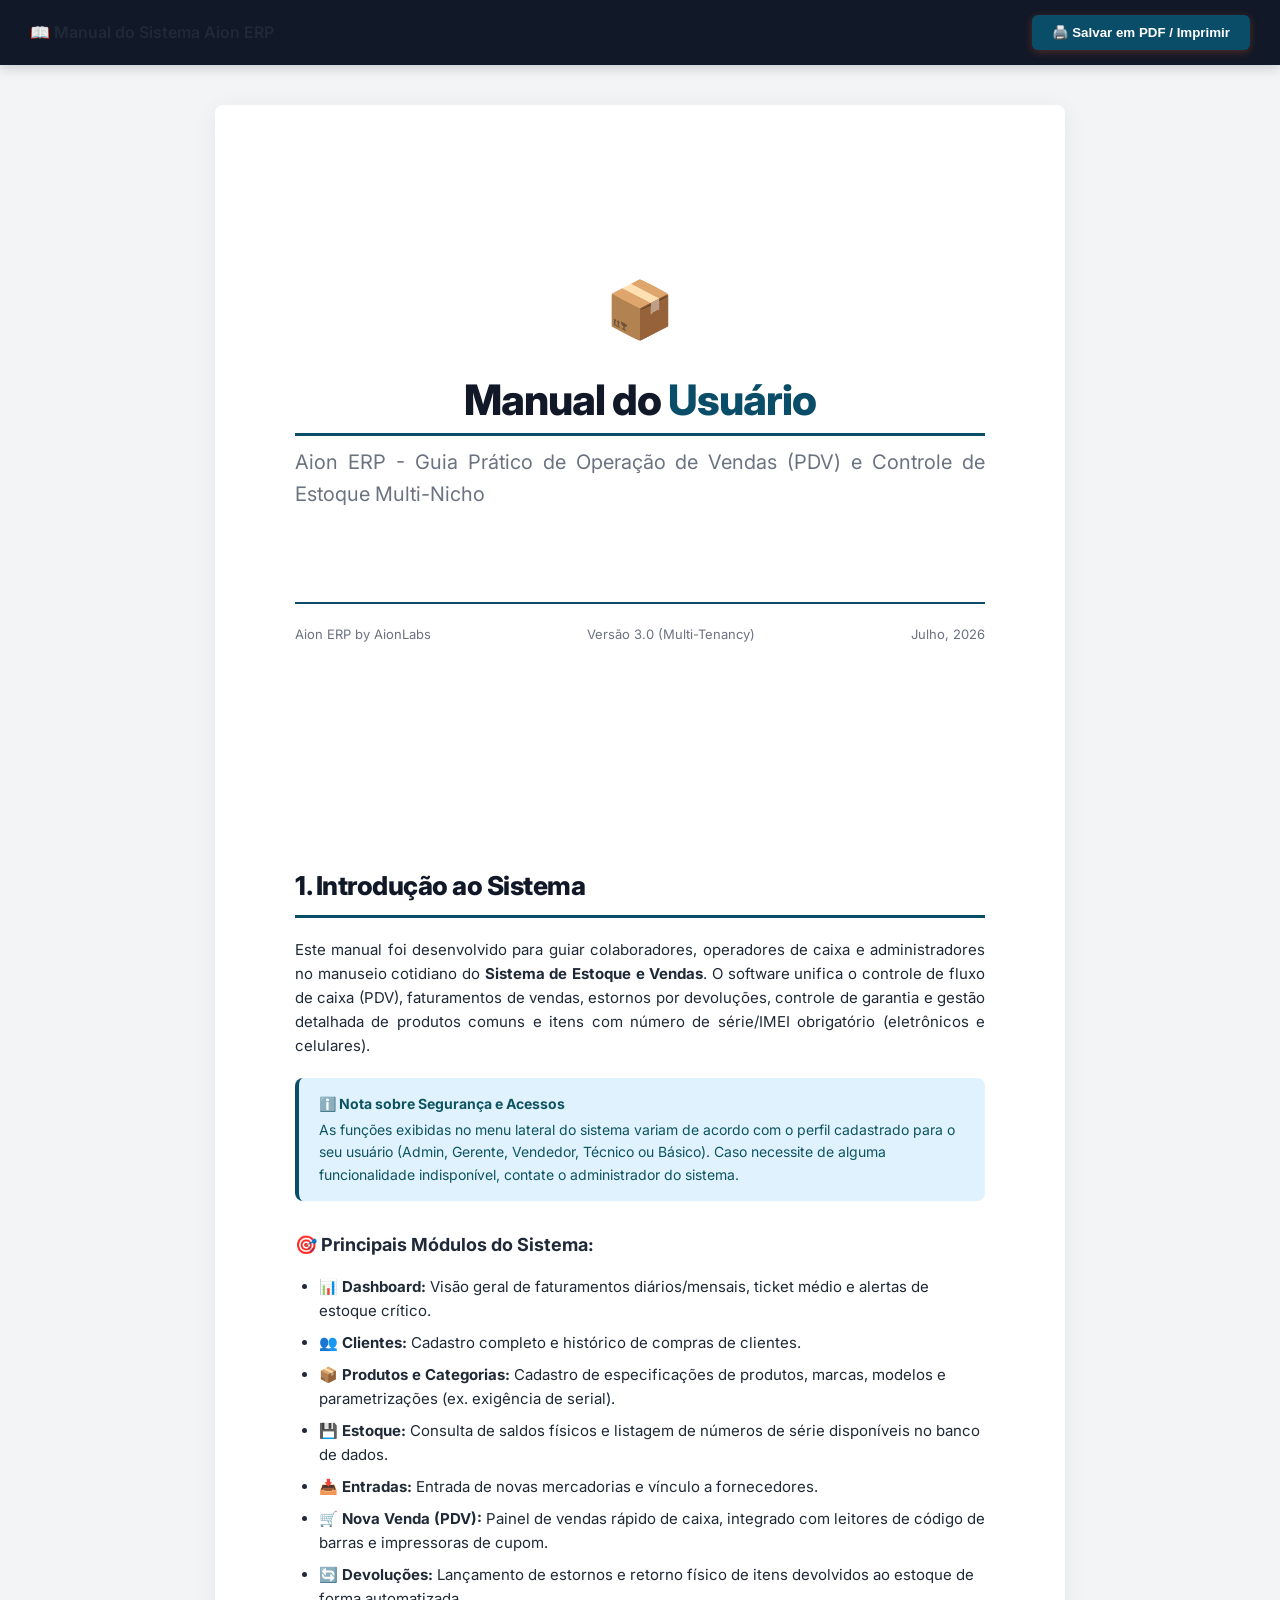
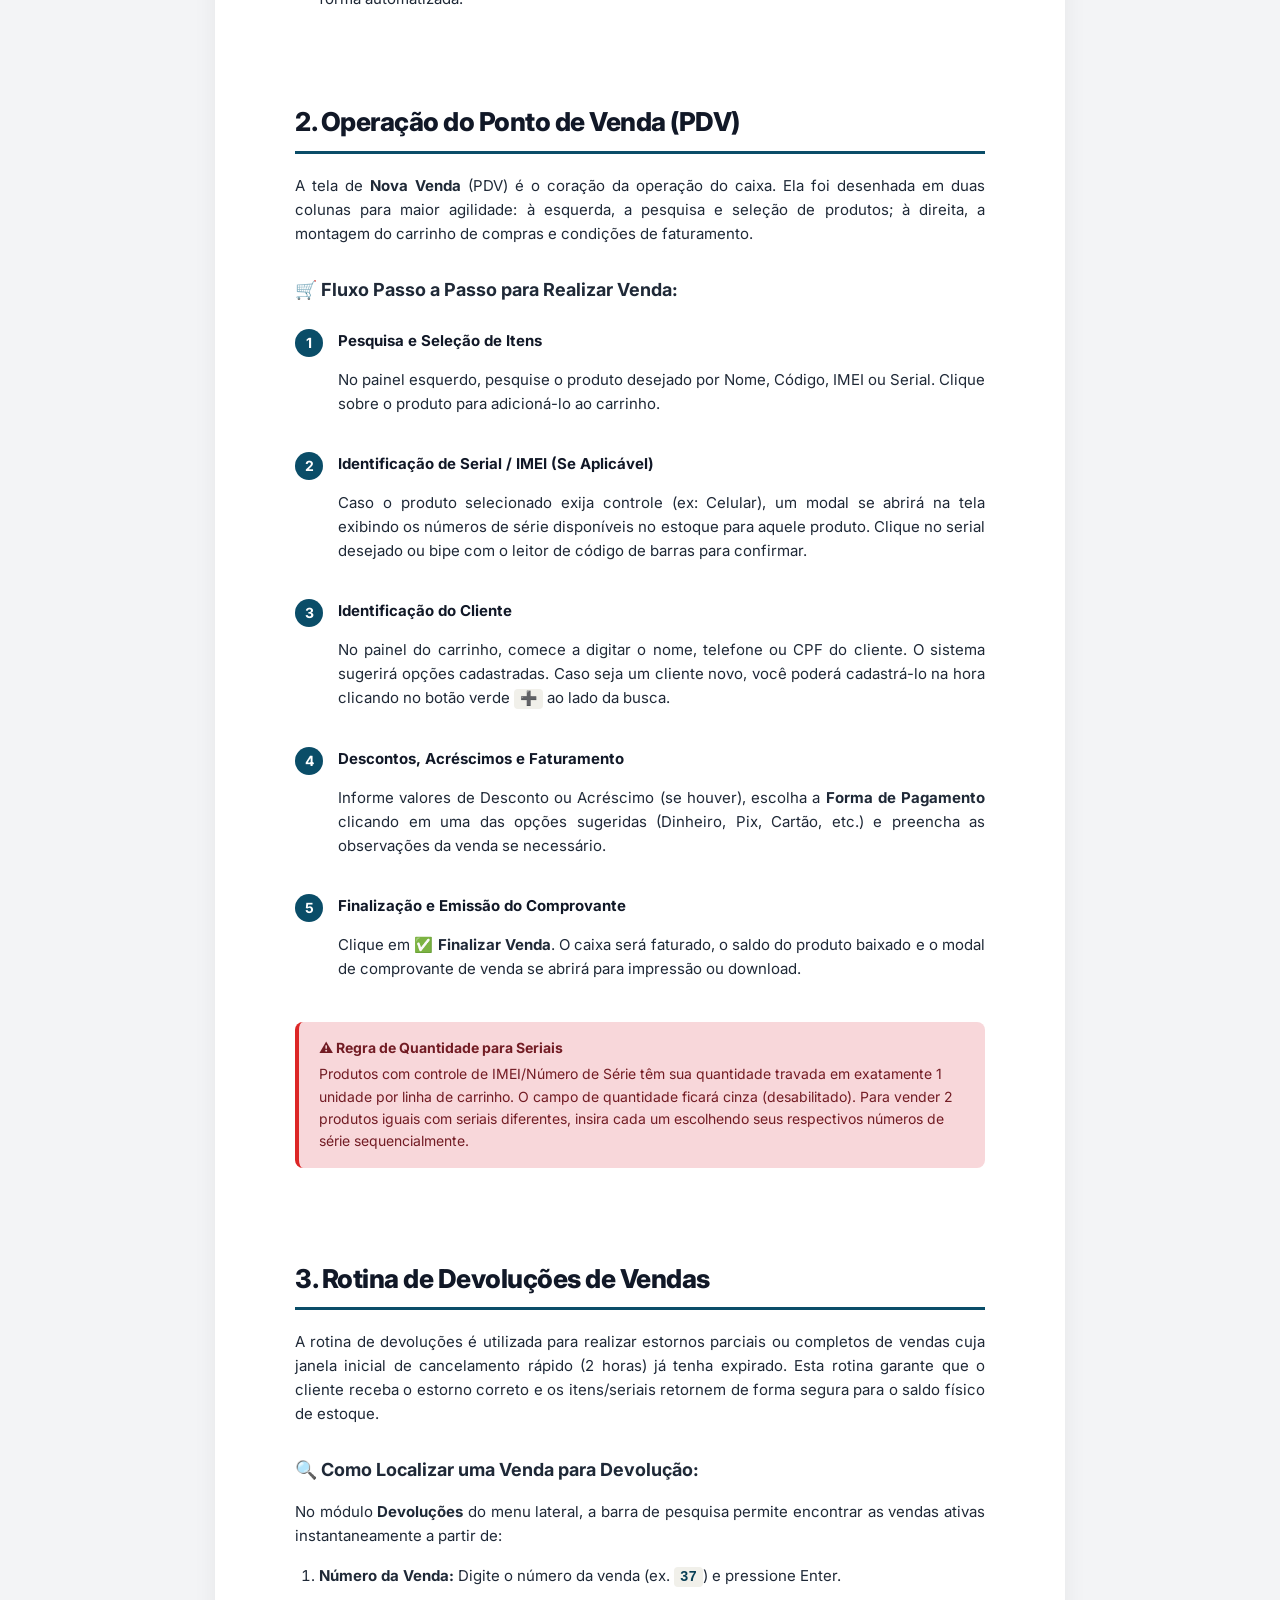
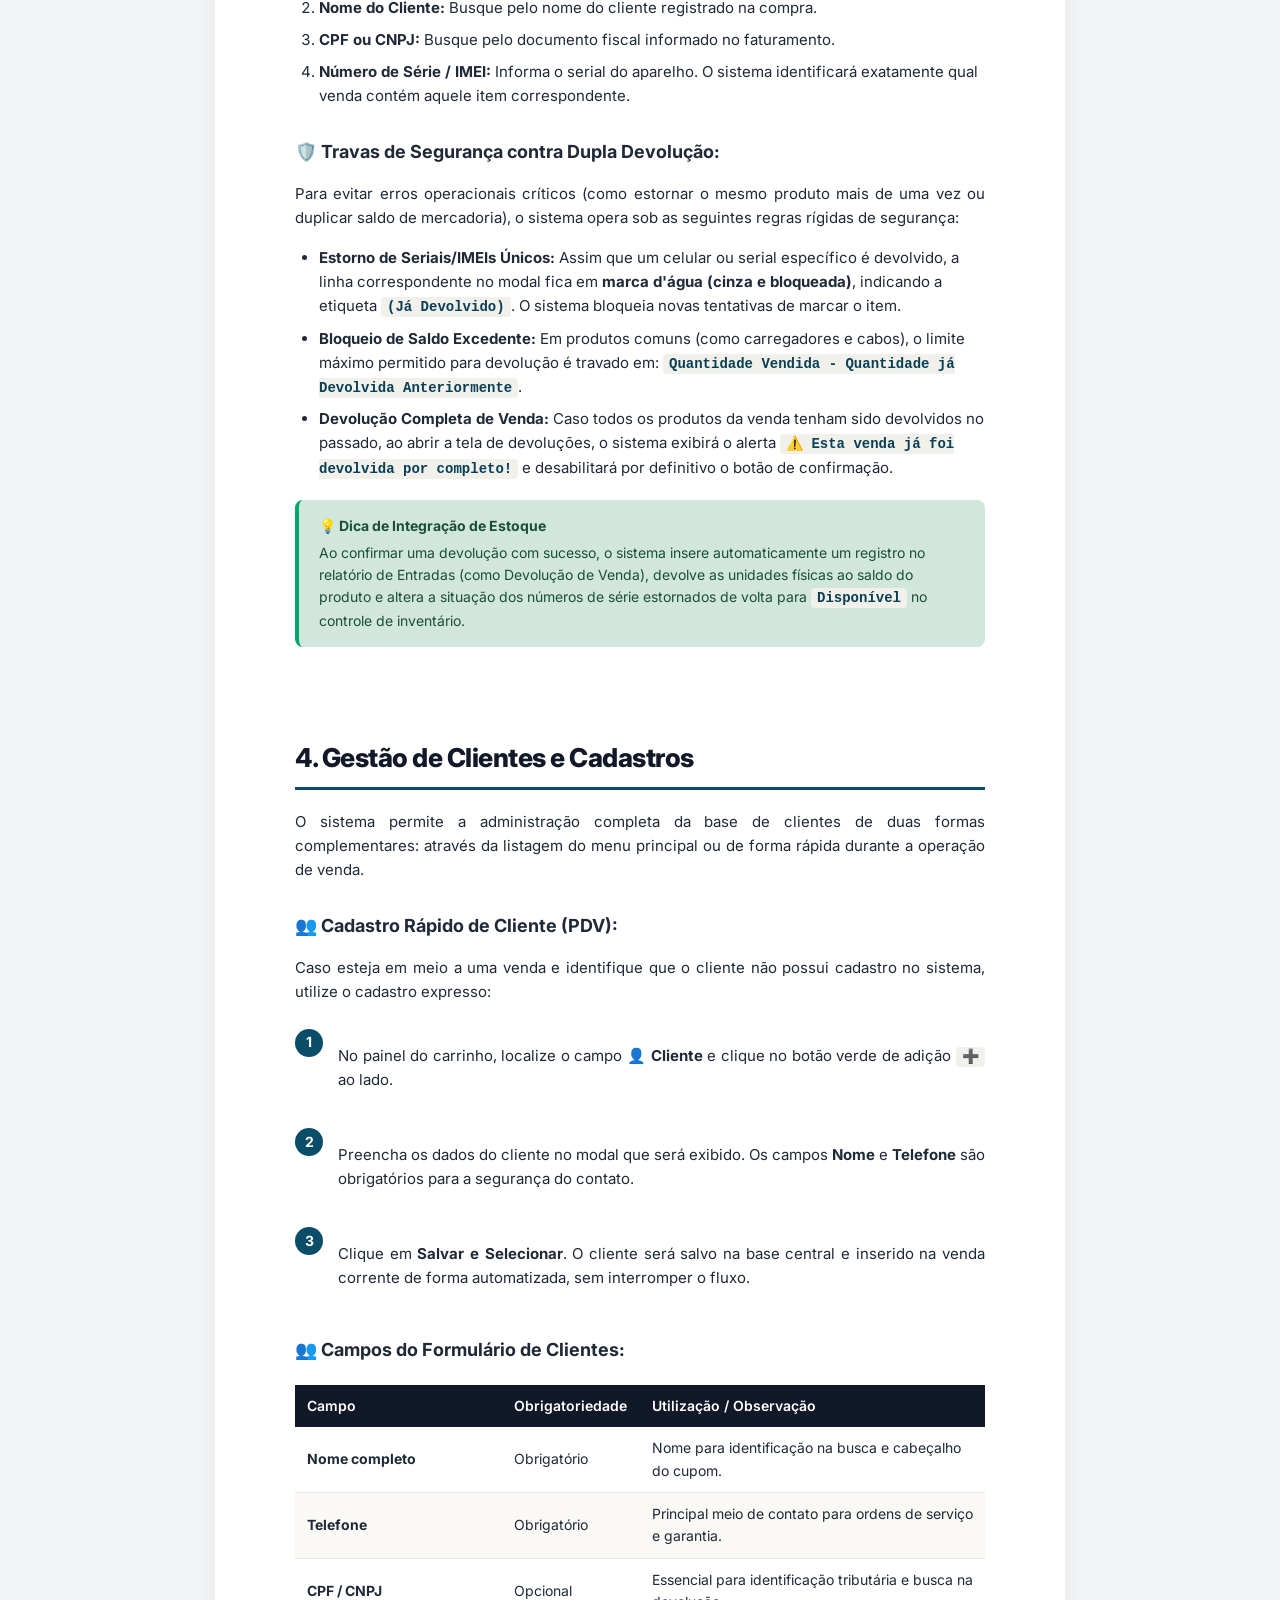
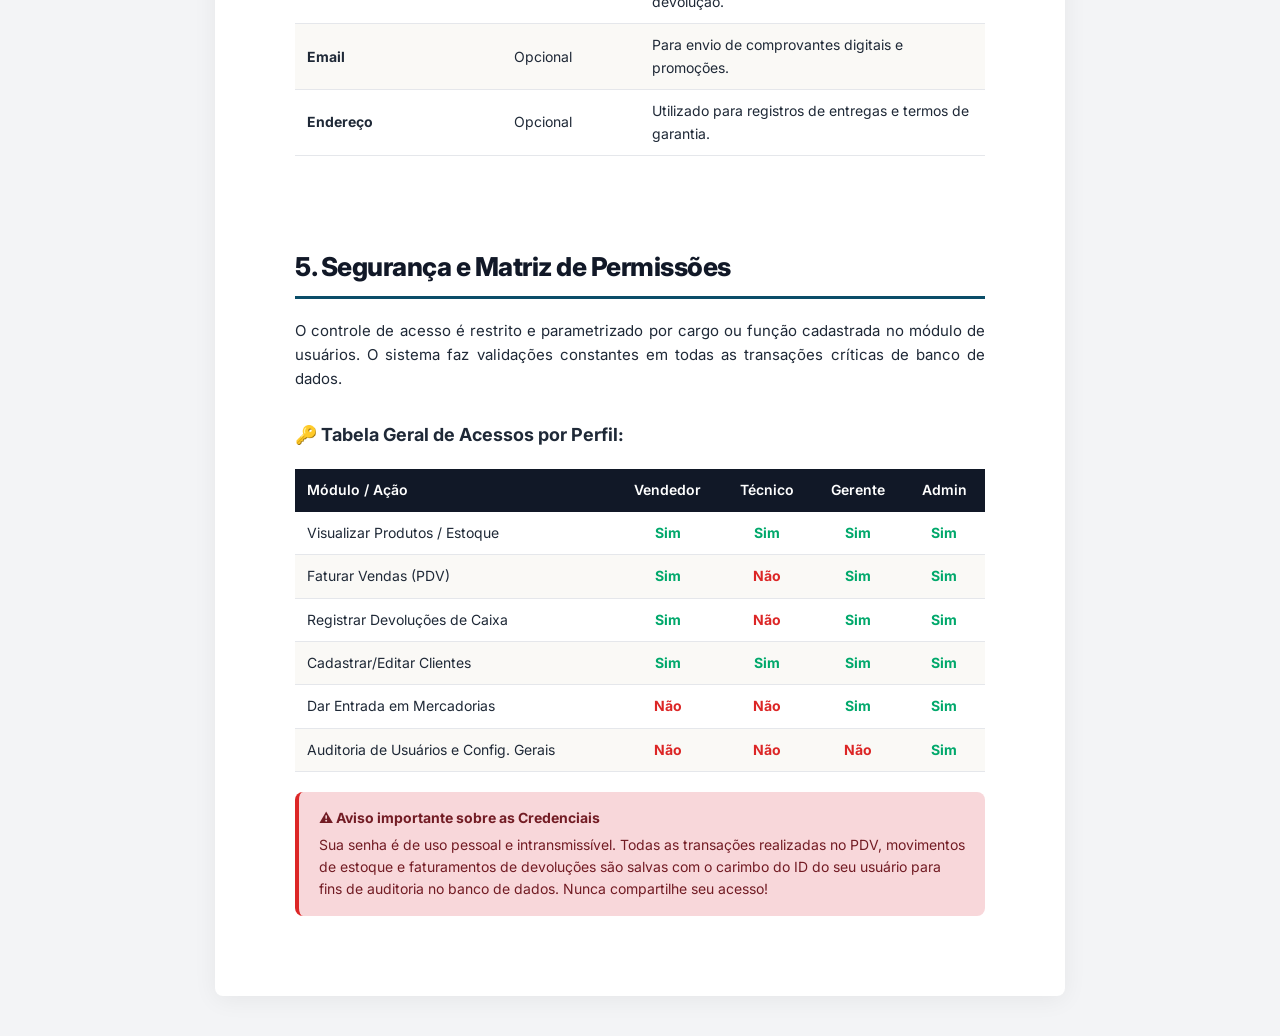
<file: manual_do_sistema.html>
<!DOCTYPE html>
<html lang="pt-BR">
<head>
    <meta charset="UTF-8">
    <meta name="viewport" content="width=device-width, initial-scale=1.0">
    <title>Manual do Usuário - Aion ERP</title>
    <link href="https://fonts.googleapis.com/css2?family=Inter:wght@300;400;500;600;700;800&display=swap" rel="stylesheet">
    <style>
        /* ══ ESTILOS DE TELA E PÁGINA ════════════════════ */
        :root {
            --primary: #0A4D68; /* Azul Petróleo Aion */
            --primary-dark: #083F55;
            --dark: #111827; /* Preto Aion */
            --dark-light: #1f2937;
            --light: #F3F4F6; /* Cinza Claro Aion */
            --gray: #6b7280;
            --border: #e5e7eb;
            --success: #00A86B; /* Verde Aion */
            --success-light: #d1e7dd;
            --danger: #dc2626;
            --danger-light: #f8d7da;
            --info: #0A4D68;
            --info-light: #e0f2fe;
        }
        body {
            font-family: 'Inter', sans-serif;
            background-color: var(--light);
            color: var(--dark);
            margin: 0;
            padding: 0;
            line-height: 1.6;
            -webkit-print-color-adjust: exact;
            print-color-adjust: exact;
        }

        .no-print-bar {
            background-color: var(--dark);
            color: #fff;
            padding: 15px 30px;
            display: flex;
            justify-content: space-between;
            align-items: center;
            position: sticky;
            top: 0;
            z-index: 1000;
            box-shadow: 0 4px 10px rgba(0,0,0,0.15);
        }

        .no-print-bar h2 {
            margin: 0;
            font-size: 16px;
            font-weight: 600;
        }

        .btn-print {
            background-color: var(--primary);
            color: #fff;
            border: none;
            padding: 10px 20px;
            border-radius: 6px;
            font-weight: 700;
            cursor: pointer;
            transition: all 0.2s;
            display: inline-flex;
            align-items: center;
            gap: 8px;
            box-shadow: 0 2px 8px rgba(235,94,40,0.3);
        }

        .btn-print:hover {
            background-color: var(--primary-dark);
            transform: translateY(-1px);
        }

        .container {
            max-width: 850px;
            background-color: #fff;
            margin: 40px auto;
            padding: 60px 80px;
            box-shadow: 0 4px 25px rgba(0,0,0,0.06);
            border-radius: 8px;
            box-sizing: border-box;
        }

        /* ══ CAPA DO MANUAL ══════════════════════════════ */
        .cover-page {
            text-align: center;
            padding: 100px 0 150px;
            display: flex;
            flex-direction: column;
            justify-content: center;
            min-height: 70vh;
            box-sizing: border-box;
        }

        .cover-logo {
            font-size: 56px;
            margin-bottom: 20px;
        }

        .cover-title {
            font-size: 42px;
            font-weight: 800;
            color: var(--dark);
            margin: 0 0 10px;
            letter-spacing: -1px;
            line-height: 1.2;
        }

        .cover-title span {
            color: var(--primary);
        }

        .cover-subtitle {
            font-size: 20px;
            font-weight: 400;
            color: var(--gray);
            margin: 0 0 80px;
        }

        .cover-footer {
            margin-top: auto;
            border-top: 2px solid var(--primary);
            padding-top: 20px;
            display: flex;
            justify-content: space-between;
            font-size: 13px;
            color: var(--gray);
        }

        /* ══ ELEMENTOS DE TEXTO E SEÇÕES ═════════════════ */
        .page-break {
            page-break-before: always;
            padding-top: 30px;
        }

        h1 {
            color: var(--dark);
            font-size: 26px;
            font-weight: 800;
            border-bottom: 3px solid var(--primary);
            padding-bottom: 8px;
            margin-top: 40px;
            margin-bottom: 20px;
            letter-spacing: -0.5px;
        }

        h2 {
            color: var(--dark-light);
            font-size: 18px;
            font-weight: 700;
            margin-top: 30px;
            margin-bottom: 12px;
            display: flex;
            align-items: center;
            gap: 8px;
        }

        p {
            font-size: 15px;
            color: var(--dark-light);
            margin-bottom: 16px;
            text-align: justify;
        }

        ol, ul {
            font-size: 15px;
            color: var(--dark-light);
            margin-bottom: 20px;
            padding-left: 24px;
        }

        li {
            margin-bottom: 8px;
        }

        code {
            font-family: 'Courier New', Courier, monospace;
            background-color: #f1f0ea;
            padding: 2px 6px;
            border-radius: 4px;
            font-size: 14px;
            color: var(--primary-dark);
            font-weight: 600;
        }

        /* ══ CAIXAS DE MENSAGEM ══════════════════════════ */
        .alert {
            padding: 15px 20px;
            border-radius: 8px;
            margin: 20px 0;
            font-size: 14px;
            display: flex;
            flex-direction: column;
            gap: 4px;
            border-left: 4px solid;
        }

        .alert-title {
            font-weight: 700;
            display: flex;
            align-items: center;
            gap: 6px;
        }

        .alert-tip {
            background-color: var(--success-light);
            border-left-color: var(--success);
            color: #1b4d3a;
        }

        .alert-warning {
            background-color: var(--danger-light);
            border-left-color: var(--danger);
            color: #721c24;
        }

        .alert-info {
            background-color: var(--info-light);
            border-left-color: var(--info);
            color: #0c5460;
        }

        /* ══ TABELAS ═════════════════════════════════════ */
        table {
            width: 100%;
            border-collapse: collapse;
            margin: 20px 0;
            font-size: 14px;
        }

        th {
            background-color: var(--dark);
            color: #fff;
            padding: 10px 12px;
            text-align: left;
            font-weight: 600;
        }

        td {
            padding: 10px 12px;
            border-bottom: 1px solid var(--border);
            color: var(--dark-light);
        }

        tr:nth-child(even) td {
            background-color: #faf9f6;
        }

        /* ══ PASSOS / STEPS ══════════════════════════════ */
        .step-container {
            margin: 25px 0;
        }

        .step {
            display: flex;
            gap: 15px;
            margin-bottom: 20px;
        }

        .step-number {
            background-color: var(--primary);
            color: #fff;
            width: 28px;
            height: 28px;
            border-radius: 50%;
            display: flex;
            align-items: center;
            justify-content: center;
            font-weight: 700;
            font-size: 14px;
            flex-shrink: 0;
        }

        .step-content {
            flex: 1;
        }

        .step-content h3 {
            margin: 0 0 4px;
            font-size: 15px;
            font-weight: 700;
            color: var(--dark);
        }

        /* ══ REGRAS DE IMPRESSÃO ═════════════════════════ */
        @media print {
            body {
                background-color: #fff;
                color: #000;
            }

            .no-print-bar {
                display: none;
            }

            .container {
                box-shadow: none;
                margin: 0;
                padding: 0;
                width: 100%;
                max-width: 100%;
            }

            .page-break {
                page-break-before: always;
                padding-top: 0;
            }

            a {
                text-decoration: none;
                color: #000;
            }
        }
    </style>
</head>
<body>

    <!-- Barra de ações superior (Oculta na impressão) -->
    <div class="no-print-bar">
        <h2>📖 Manual do Sistema Aion ERP</h2>
        <button class="btn-print" onclick="window.print()">🖨️ Salvar em PDF / Imprimir</button>
    </div>

    <!-- Conteúdo do Manual -->
    <div class="container">

        <!-- ── CAPA DO MANUAL ─────────────────────────── -->
        <div class="cover-page">
            <div class="cover-logo">📦</div>
            <h1 class="cover-title">Manual do <span>Usuário</span></h1>
            <p class="cover-subtitle">Aion ERP - Guia Prático de Operação de Vendas (PDV) e Controle de Estoque Multi-Nicho</p>
            
            <div class="cover-footer">
                <span>Aion ERP by AionLabs</span>
                <span>Versão 3.0 (Multi-Tenancy)</span>
                <span>Julho, 2026</span>
            </div>
        </div>

        <!-- ── INTRODUÇÃO ─────────────────────────────── -->
        <div class="page-break">
            <h1>1. Introdução ao Sistema</h1>
            <p>
                Este manual foi desenvolvido para guiar colaboradores, operadores de caixa e administradores no manuseio cotidiano do <strong>Sistema de Estoque e Vendas</strong>. O software unifica o controle de fluxo de caixa (PDV), faturamentos de vendas, estornos por devoluções, controle de garantia e gestão detalhada de produtos comuns e itens com número de série/IMEI obrigatório (eletrônicos e celulares).
            </p>
            
            <div class="alert alert-info">
                <div class="alert-title">ℹ️ Nota sobre Segurança e Acessos</div>
                <div>As funções exibidas no menu lateral do sistema variam de acordo com o perfil cadastrado para o seu usuário (Admin, Gerente, Vendedor, Técnico ou Básico). Caso necessite de alguma funcionalidade indisponível, contate o administrador do sistema.</div>
            </div>

            <h2>🎯 Principais Módulos do Sistema:</h2>
            <ul>
                <li><strong>📊 Dashboard:</strong> Visão geral de faturamentos diários/mensais, ticket médio e alertas de estoque crítico.</li>
                <li><strong>👥 Clientes:</strong> Cadastro completo e histórico de compras de clientes.</li>
                <li><strong>📦 Produtos e Categorias:</strong> Cadastro de especificações de produtos, marcas, modelos e parametrizações (ex. exigência de serial).</li>
                <li><strong>💾 Estoque:</strong> Consulta de saldos físicos e listagem de números de série disponíveis no banco de dados.</li>
                <li><strong>📥 Entradas:</strong> Entrada de novas mercadorias e vínculo a fornecedores.</li>
                <li><strong>🛒 Nova Venda (PDV):</strong> Painel de vendas rápido de caixa, integrado com leitores de código de barras e impressoras de cupom.</li>
                <li><strong>🔄 Devoluções:</strong> Lançamento de estornos e retorno físico de itens devolvidos ao estoque de forma automatizada.</li>
            </ul>
        </div>

        <!-- ── TELA DE NOVA VENDA (PDV) ────────────────── -->
        <div class="page-break">
            <h1>2. Operação do Ponto de Venda (PDV)</h1>
            <p>
                A tela de <strong>Nova Venda</strong> (PDV) é o coração da operação do caixa. Ela foi desenhada em duas colunas para maior agilidade: à esquerda, a pesquisa e seleção de produtos; à direita, a montagem do carrinho de compras e condições de faturamento.
            </p>

            <h2>🛒 Fluxo Passo a Passo para Realizar Venda:</h2>
            <div class="step-container">
                <div class="step">
                    <div class="step-number">1</div>
                    <div class="step-content">
                        <h3>Pesquisa e Seleção de Itens</h3>
                        <p>No painel esquerdo, pesquise o produto desejado por Nome, Código, IMEI ou Serial. Clique sobre o produto para adicioná-lo ao carrinho.</p>
                    </div>
                </div>
                
                <div class="step">
                    <div class="step-number">2</div>
                    <div class="step-content">
                        <h3>Identificação de Serial / IMEI (Se Aplicável)</h3>
                        <p>Caso o produto selecionado exija controle (ex: Celular), um modal se abrirá na tela exibindo os números de série disponíveis no estoque para aquele produto. Clique no serial desejado ou bipe com o leitor de código de barras para confirmar.</p>
                    </div>
                </div>

                <div class="step">
                    <div class="step-number">3</div>
                    <div class="step-content">
                        <h3>Identificação do Cliente</h3>
                        <p>No painel do carrinho, comece a digitar o nome, telefone ou CPF do cliente. O sistema sugerirá opções cadastradas. Caso seja um cliente novo, você poderá cadastrá-lo na hora clicando no botão verde <code>➕</code> ao lado da busca.</p>
                    </div>
                </div>

                <div class="step">
                    <div class="step-number">4</div>
                    <div class="step-content">
                        <h3>Descontos, Acréscimos e Faturamento</h3>
                        <p>Informe valores de Desconto ou Acréscimo (se houver), escolha a <strong>Forma de Pagamento</strong> clicando em uma das opções sugeridas (Dinheiro, Pix, Cartão, etc.) e preencha as observações da venda se necessário.</p>
                    </div>
                </div>

                <div class="step">
                    <div class="step-number">5</div>
                    <div class="step-content">
                        <h3>Finalização e Emissão do Comprovante</h3>
                        <p>Clique em <strong>✅ Finalizar Venda</strong>. O caixa será faturado, o saldo do produto baixado e o modal de comprovante de venda se abrirá para impressão ou download.</p>
                    </div>
                </div>
            </div>

            <div class="alert alert-warning">
                <div class="alert-title">⚠️ Regra de Quantidade para Seriais</div>
                <div>Produtos com controle de IMEI/Número de Série têm sua quantidade travada em exatamente 1 unidade por linha de carrinho. O campo de quantidade ficará cinza (desabilitado). Para vender 2 produtos iguais com seriais diferentes, insira cada um escolhendo seus respectivos números de série sequencialmente.</div>
            </div>
        </div>

        <!-- ── DEVOLUÇÕES ─────────────────────────────── -->
        <div class="page-break">
            <h1>3. Rotina de Devoluções de Vendas</h1>
            <p>
                A rotina de devoluções é utilizada para realizar estornos parciais ou completos de vendas cuja janela inicial de cancelamento rápido (2 horas) já tenha expirado. Esta rotina garante que o cliente receba o estorno correto e os itens/seriais retornem de forma segura para o saldo físico de estoque.
            </p>

            <h2>🔍 Como Localizar uma Venda para Devolução:</h2>
            <p>No módulo <strong>Devoluções</strong> do menu lateral, a barra de pesquisa permite encontrar as vendas ativas instantaneamente a partir de:</p>
            <ol>
                <li><strong>Número da Venda:</strong> Digite o número da venda (ex. <code>37</code>) e pressione Enter.</li>
                <li><strong>Nome do Cliente:</strong> Busque pelo nome do cliente registrado na compra.</li>
                <li><strong>CPF ou CNPJ:</strong> Busque pelo documento fiscal informado no faturamento.</li>
                <li><strong>Número de Série / IMEI:</strong> Informa o serial do aparelho. O sistema identificará exatamente qual venda contém aquele item correspondente.</li>
            </ol>

            <h2>🛡️ Travas de Segurança contra Dupla Devolução:</h2>
            <p>
                Para evitar erros operacionais críticos (como estornar o mesmo produto mais de uma vez ou duplicar saldo de mercadoria), o sistema opera sob as seguintes regras rígidas de segurança:
            </p>
            <ul>
                <li><strong>Estorno de Seriais/IMEIs Únicos:</strong> Assim que um celular ou serial específico é devolvido, a linha correspondente no modal fica em <strong>marca d'água (cinza e bloqueada)</strong>, indicando a etiqueta <code>(Já Devolvido)</code>. O sistema bloqueia novas tentativas de marcar o item.</li>
                <li><strong>Bloqueio de Saldo Excedente:</strong> Em produtos comuns (como carregadores e cabos), o limite máximo permitido para devolução é travado em: <code>Quantidade Vendida - Quantidade já Devolvida Anteriormente</code>.</li>
                <li><strong>Devolução Completa de Venda:</strong> Caso todos os produtos da venda tenham sido devolvidos no passado, ao abrir a tela de devoluções, o sistema exibirá o alerta <code>⚠️ Esta venda já foi devolvida por completo!</code> e desabilitará por definitivo o botão de confirmação.</li>
            </ul>

            <div class="alert alert-tip">
                <div class="alert-title">💡 Dica de Integração de Estoque</div>
                <div>Ao confirmar uma devolução com sucesso, o sistema insere automaticamente um registro no relatório de Entradas (como Devolução de Venda), devolve as unidades físicas ao saldo do produto e altera a situação dos números de série estornados de volta para <code>Disponível</code> no controle de inventário.</div>
            </div>
        </div>

        <!-- ── CADASTRO DE CLIENTE E DOCUMENTO ─────────── -->
        <div class="page-break">
            <h1>4. Gestão de Clientes e Cadastros</h1>
            <p>
                O sistema permite a administração completa da base de clientes de duas formas complementares: através da listagem do menu principal ou de forma rápida durante a operação de venda.
            </p>

            <h2>👥 Cadastro Rápido de Cliente (PDV):</h2>
            <p>
                Caso esteja em meio a uma venda e identifique que o cliente não possui cadastro no sistema, utilize o cadastro expresso:
            </p>
            <div class="step-container">
                <div class="step">
                    <div class="step-number">1</div>
                    <div class="step-content">
                        <p>No painel do carrinho, localize o campo <strong>👤 Cliente</strong> e clique no botão verde de adição <code>➕</code> ao lado.</p>
                    </div>
                </div>
                <div class="step">
                    <div class="step-number">2</div>
                    <div class="step-content">
                        <p>Preencha os dados do cliente no modal que será exibido. Os campos <strong>Nome</strong> e <strong>Telefone</strong> são obrigatórios para a segurança do contato.</p>
                    </div>
                </div>
                <div class="step">
                    <div class="step-number">3</div>
                    <div class="step-content">
                        <p>Clique em <strong>Salvar e Selecionar</strong>. O cliente será salvo na base central e inserido na venda corrente de forma automatizada, sem interromper o fluxo.</p>
                    </div>
                </div>
            </div>

            <h2>👥 Campos do Formulário de Clientes:</h2>
            <table>
                <thead>
                    <tr>
                        <th style="width: 30%;">Campo</th>
                        <th style="width: 20%;">Obrigatoriedade</th>
                        <th>Utilização / Observação</th>
                    </tr>
                </thead>
                <tbody>
                    <tr>
                        <td><strong>Nome completo</strong></td>
                        <td>Obrigatório</td>
                        <td>Nome para identificação na busca e cabeçalho do cupom.</td>
                    </tr>
                    <tr>
                        <td><strong>Telefone</strong></td>
                        <td>Obrigatório</td>
                        <td>Principal meio de contato para ordens de serviço e garantia.</td>
                    </tr>
                    <tr>
                        <td><strong>CPF / CNPJ</strong></td>
                        <td>Opcional</td>
                        <td>Essencial para identificação tributária e busca na devolução.</td>
                    </tr>
                    <tr>
                        <td><strong>Email</strong></td>
                        <td>Opcional</td>
                        <td>Para envio de comprovantes digitais e promoções.</td>
                    </tr>
                    <tr>
                        <td><strong>Endereço</strong></td>
                        <td>Opcional</td>
                        <td>Utilizado para registros de entregas e termos de garantia.</td>
                    </tr>
                </tbody>
            </table>
        </div>

        <!-- ── SEGURANÇA E PERMISSÕES ────────────────── -->
        <div class="page-break">
            <h1>5. Segurança e Matriz de Permissões</h1>
            <p>
                O controle de acesso é restrito e parametrizado por cargo ou função cadastrada no módulo de usuários. O sistema faz validações constantes em todas as transações críticas de banco de dados.
            </p>

            <h2>🔑 Tabela Geral de Acessos por Perfil:</h2>
            <table>
                <thead>
                    <tr>
                        <th>Módulo / Ação</th>
                        <th style="text-align: center;">Vendedor</th>
                        <th style="text-align: center;">Técnico</th>
                        <th style="text-align: center;">Gerente</th>
                        <th style="text-align: center;">Admin</th>
                    </tr>
                </thead>
                <tbody>
                    <tr>
                        <td>Visualizar Produtos / Estoque</td>
                        <td style="text-align: center; color: var(--success); font-weight: bold;">Sim</td>
                        <td style="text-align: center; color: var(--success); font-weight: bold;">Sim</td>
                        <td style="text-align: center; color: var(--success); font-weight: bold;">Sim</td>
                        <td style="text-align: center; color: var(--success); font-weight: bold;">Sim</td>
                    </tr>
                    <tr>
                        <td>Faturar Vendas (PDV)</td>
                        <td style="text-align: center; color: var(--success); font-weight: bold;">Sim</td>
                        <td style="text-align: center; color: var(--danger); font-weight: bold;">Não</td>
                        <td style="text-align: center; color: var(--success); font-weight: bold;">Sim</td>
                        <td style="text-align: center; color: var(--success); font-weight: bold;">Sim</td>
                    </tr>
                    <tr>
                        <td>Registrar Devoluções de Caixa</td>
                        <td style="text-align: center; color: var(--success); font-weight: bold;">Sim</td>
                        <td style="text-align: center; color: var(--danger); font-weight: bold;">Não</td>
                        <td style="text-align: center; color: var(--success); font-weight: bold;">Sim</td>
                        <td style="text-align: center; color: var(--success); font-weight: bold;">Sim</td>
                    </tr>
                    <tr>
                        <td>Cadastrar/Editar Clientes</td>
                        <td style="text-align: center; color: var(--success); font-weight: bold;">Sim</td>
                        <td style="text-align: center; color: var(--success); font-weight: bold;">Sim</td>
                        <td style="text-align: center; color: var(--success); font-weight: bold;">Sim</td>
                        <td style="text-align: center; color: var(--success); font-weight: bold;">Sim</td>
                    </tr>
                    <tr>
                        <td>Dar Entrada em Mercadorias</td>
                        <td style="text-align: center; color: var(--danger); font-weight: bold;">Não</td>
                        <td style="text-align: center; color: var(--danger); font-weight: bold;">Não</td>
                        <td style="text-align: center; color: var(--success); font-weight: bold;">Sim</td>
                        <td style="text-align: center; color: var(--success); font-weight: bold;">Sim</td>
                    </tr>
                    <tr>
                        <td>Auditoria de Usuários e Config. Gerais</td>
                        <td style="text-align: center; color: var(--danger); font-weight: bold;">Não</td>
                        <td style="text-align: center; color: var(--danger); font-weight: bold;">Não</td>
                        <td style="text-align: center; color: var(--danger); font-weight: bold;">Não</td>
                        <td style="text-align: center; color: var(--success); font-weight: bold;">Sim</td>
                    </tr>
                </tbody>
            </table>

            <div class="alert alert-warning">
                <div class="alert-title">⚠️ Aviso importante sobre as Credenciais</div>
                <div>Sua senha é de uso pessoal e intransmissível. Todas as transações realizadas no PDV, movimentos de estoque e faturamentos de devoluções são salvas com o carimbo do ID do seu usuário para fins de auditoria no banco de dados. Nunca compartilhe seu acesso!</div>
            </div>
        </div>

    </div>

</body>
</html>
</file>
